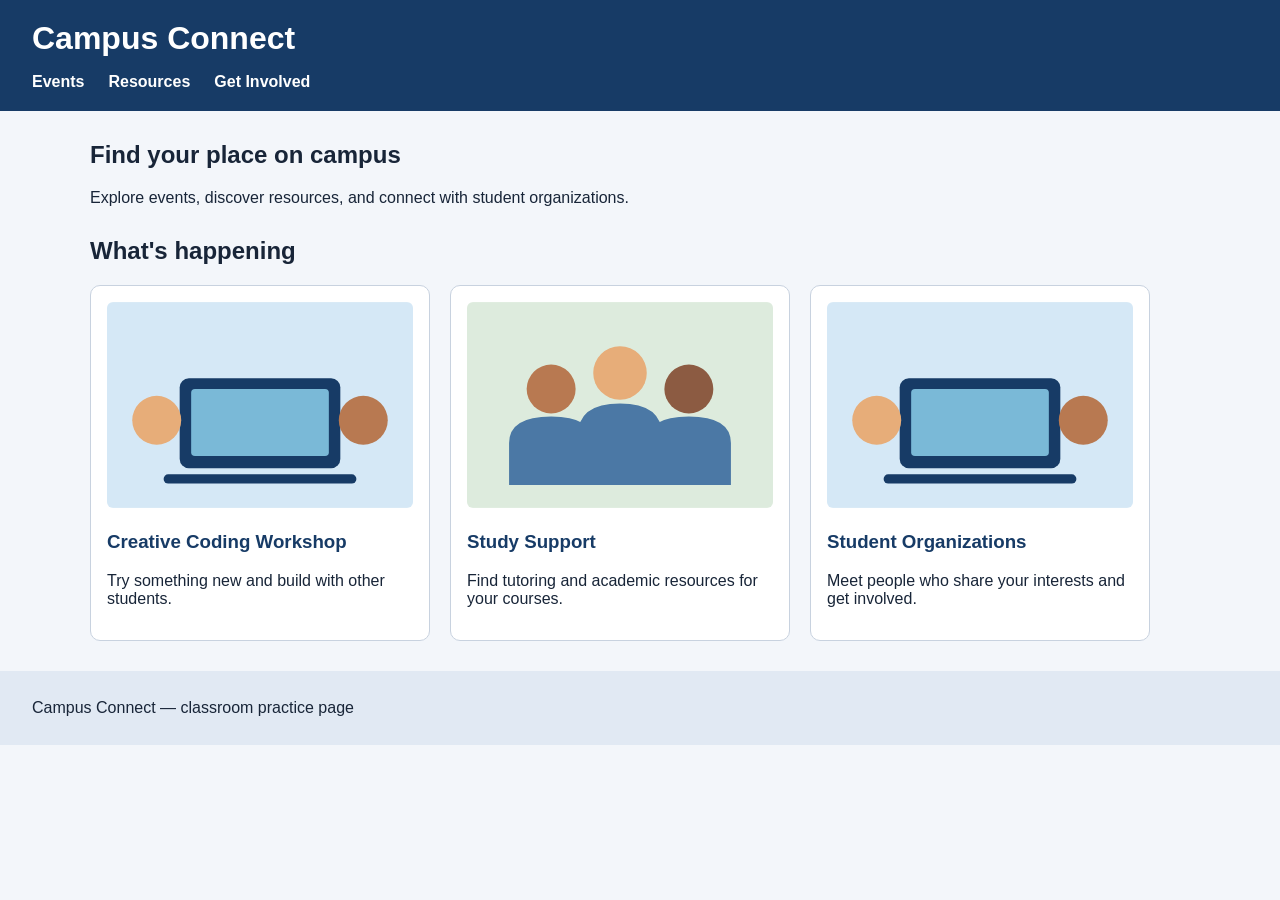
<file: responsive design/index.html>
<!DOCTYPE html>
<html lang="en">
<head>
  <meta charset="UTF-8">
  <meta name="viewport" content="width=device-width, initial-scale=1.0">
  <title>Campus Connect | Responsive Challenge</title>
  <link rel="stylesheet" href="styles.css">
</head>
<body>
  <header class="site-header">
    <h1>Campus Connect</h1>
    <nav aria-label="Main navigation">
      <a href="#events">Events</a>
      <a href="#resources">Resources</a>
      <a href="#get-involved">Get Involved</a>
    </nav>
  </header>

  <main>
    <section class="intro">
      <h2>Find your place on campus</h2>
      <p>Explore events, discover resources, and connect with student organizations.</p>
    </section>

    <section id="events" aria-labelledby="events-title">
      <h2 id="events-title">What's happening</h2>
      <div class="card-container">
        <article class="card">
          <img src="images/workshop.svg" alt="Students collaborating around a laptop">
          <h3>Creative Coding Workshop</h3>
          <p>Try something new and build with other students.</p>
        </article>
        <article class="card" id="resources">
          <img src="images/study.svg" alt="Books and study supplies on a desk">
          <h3>Study Support</h3>
          <p>Find tutoring and academic resources for your courses.</p>
        </article>
        <article class="card" id="get-involved">
          <img src="images/community.svg" alt="Three people standing together">
          <h3>Student Organizations</h3>
          <p>Meet people who share your interests and get involved.</p>
        </article>
      </div>
    </section>
  </main>

  <footer><p>Campus Connect — classroom practice page</p></footer>
</body>
</html>
</file>
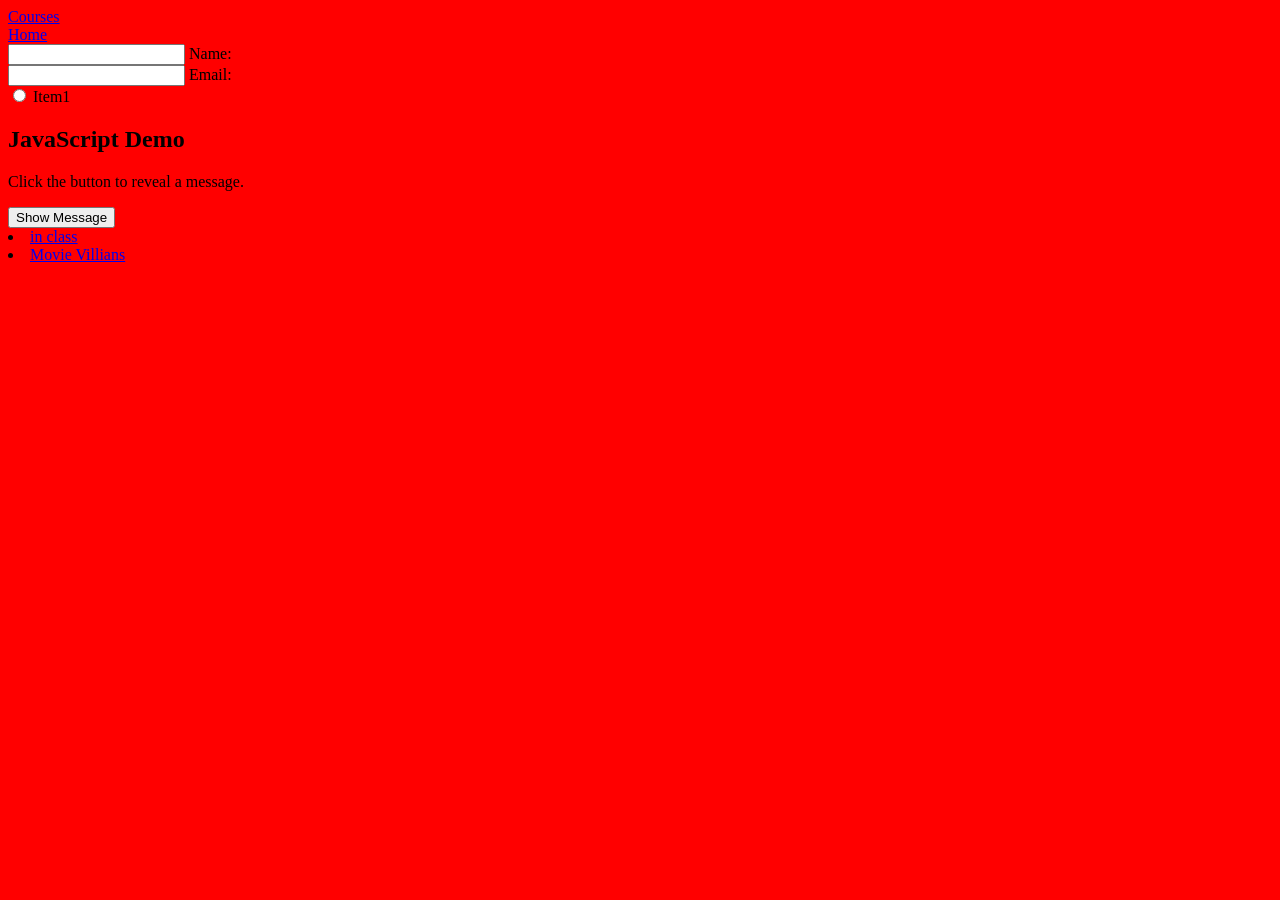
<file: Contact.html>
<!DOCTYPE html>
<html>
    <head>
        <link rel="stylesheet" href="styles.css"> 

        <title>Contact Me</title>
    </head>
    <nav> 
        <a href="Courses.html">Courses</a> 
        <br>
        <a href="index.html">Home</a>
    </nav>
    <body> 
     <main>
        <form> 
            <input type="text" id="name"> 
            <label for="name">Name: </label>
            <br>
            <input type="email" id="email">
            <label for="email">Email: </label>
            <br>
            <input type="radio" id="radio">
            <label for="radio">Item1</label>
        </form>
     </main>

     <section class="interactive-demo">
    <h2> JavaScript Demo</h2>

    <p id="message"> 
        Click the button to reveal a message.
    </p> 

    <button id="messageButton">
        Show Message
    </button>
        
    
</section>
     <script src="script.js"></script>
    </body>
    <li><a href="in class.html">in class</a></li>
        <li><a href="Movie villians.html">Movie Villians</a></li>
    
    
</section>
</html>
</file>
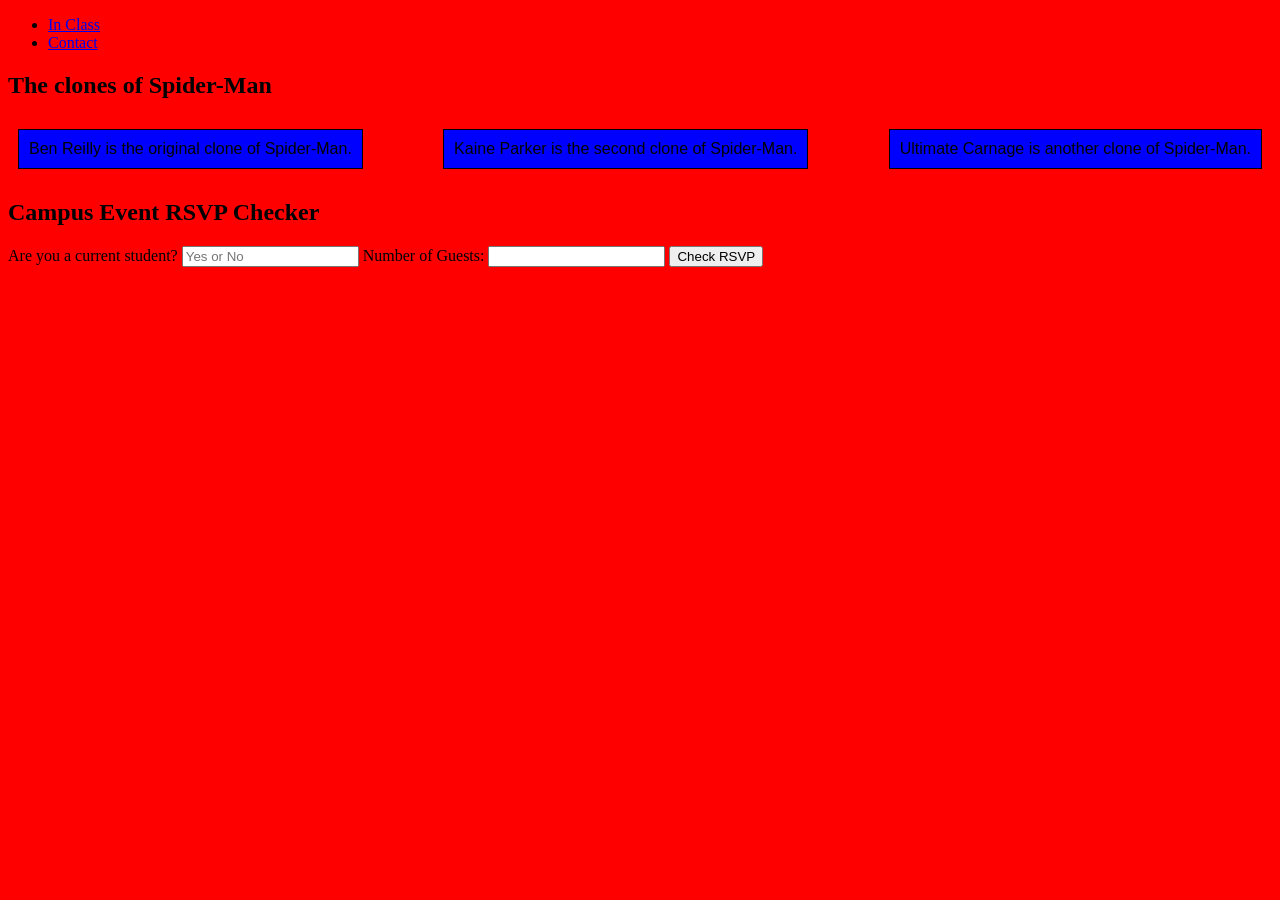
<file: Movie villians.html>
<!DOCTYPE html> 
<html>
<head>
    <link rel="stylesheet" href="styles.css">
        <title>Spider-Man Villians</title> 
</head> 
<body> 
 <nav>
    <ul>
        <li><a href="in class.html">In Class</a></li> 
        <li><a href="Contact.html">Contact</a></li>

    </ul>
    <h2> The clones of Spider-Man</h2>
    <div class="card-container">
    <section class="card"> Ben Reilly is the original clone of Spider-Man.</section>   
    <section class="card"> Kaine Parker is the second clone of Spider-Man.</section>
    <section class="card"> Ultimate Carnage is another clone of Spider-Man.</section>
</div>
 </nav> 
    <h2> Campus Event RSVP Checker</h2> 

    <label for="status">Are you a current student?</label>
    <input type="text" id="status" placeholder="Yes or No">

    <label for="guests">Number of Guests:</label>
    <input type="number" id="guests">

    <button id="checkButton">Check RSVP</button>

    <p id="result"></p>

     <script src="rsvp.js"></script>

</body>
</file>
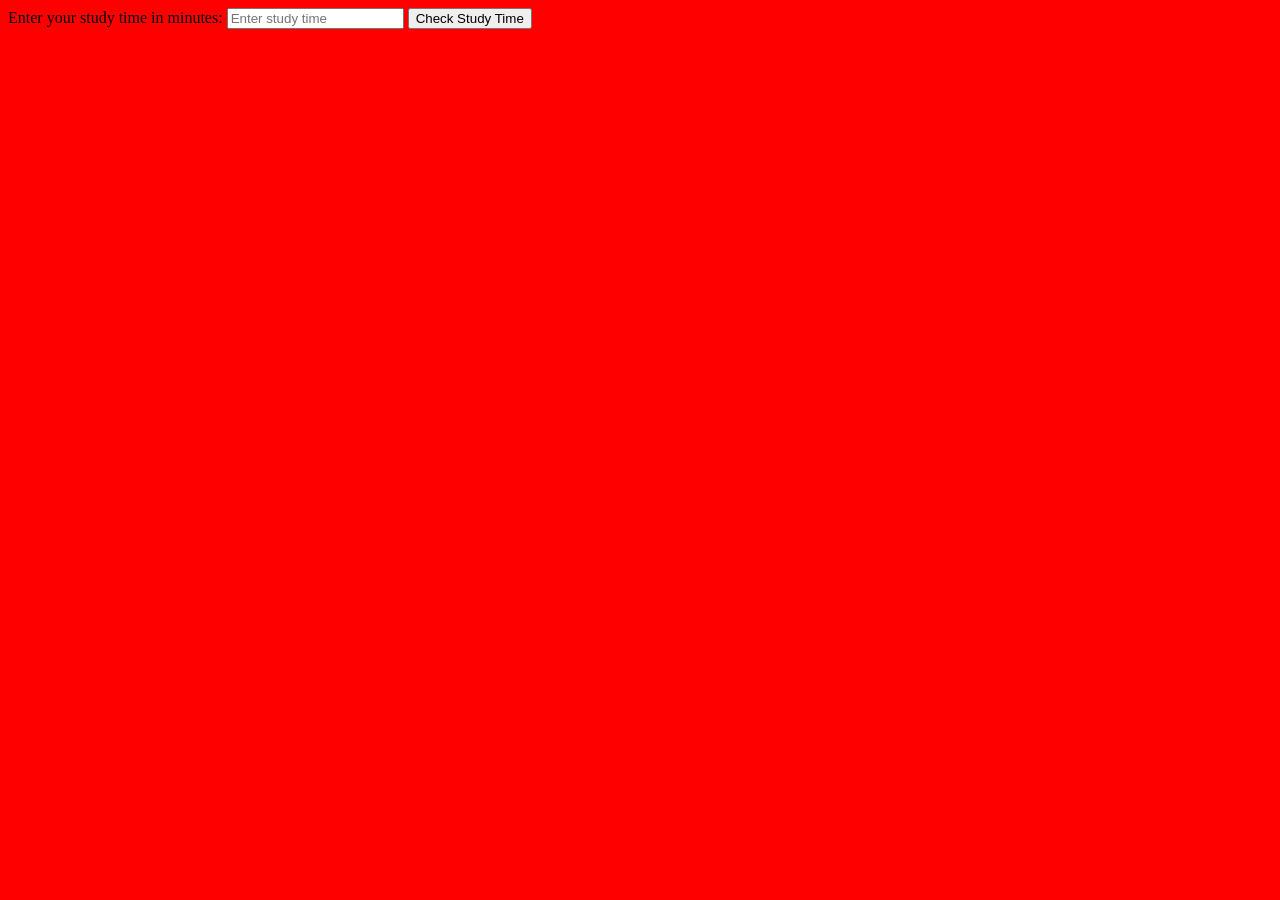
<file: Study lab.html>
<!DOCTYPE html>
<html> 
    <head> 
        <body>
            <link rel="stylesheet" href="styles.css"> 
            <title>Study Lab</title>

            <label for="studyTime">Enter your study time in minutes:</label>
            <input type="number" id="studyTime" placeholder="Enter study time">
            <button id="checkButton">Check Study Time</button>
         <p id="result"></p>
        <script src="study.js"></script>
        </body>
    </head>
</html>
</file>
<file: responsive design/styles.css>
/* RESPONSIVE DESIGN CHALLENGE
   This page works on a wide screen but needs help on smaller screens.
   Your goal: make the navigation, cards, and images work at 375px and 1280px.
   Use concepts from class: flex-direction, flex-wrap, max-width, and @media.
*/

* { box-sizing: border-box; }
body { margin: 0; font-family: Arial, sans-serif; color: #182538; background: #f3f6fa; }
.site-header { background: #173b66; color: white; padding: 20px 32px; }
h1 { margin: 0 0 16px; }
nav { display: flex; gap: 24px; }
nav a { color: white; text-decoration: none; font-weight: bold; white-space: nowrap; }
main { width: 90%; max-width: 1100px; margin: 30px auto; }
.intro { margin-bottom: 30px; }
.card-container { display: flex; gap: 20px; flex-wrap: wrap;}
.card { width: 340px; flex-shrink: 0; background: white; border: 1px solid #c8d2df; border-radius: 10px; padding: 16px; }
.card img { width: 400px; height: auto; border-radius: 6px; }
.card h3 { color: #173b66; }
footer { padding: 12px 32px; background: #e1e9f3; }
.card-container { display: flex; flex-wrap: wrap; gap: 20px;}

.card img { 
   max-width: 100%;
   height: auto;
   object-fit: cover;
}

@media (max-width: 600px) {
    nav {
        flex-direction: column;
    }
    .card {
        width: 100%;
        max-width: 100%;
    }
}

/* TODO 1: Allow cards to wrap when there isn't enough space. */

/* TODO 2: Make images fit within their cards. */

/* TODO 3: Add a media query for screens 600px wide or narrower.
   Inside it, stack the navigation links vertically.
   Make the cards fit the available width on small screens. */
</file>
<file: styles.css>
body{ 
    background-color: red;
}
h1{
    color: gold;
    font-family: Arial, Helvetica, sans-serif;
} 
p{
    font-size: 16px;
}
.highlight{
    background-color: yellow;
} 
.card{
    background-color: blue;
    border: 1px solid black;
    padding: 10px;
    margin: 10px;
    radius: 5px;
    overflow: hidden;
    font-family: Arial;
}
.card-container{
    display: flex;
    flex-wrap: wrap;
    justify-content: space-between; 
    gap: 10px;
}
</file>
